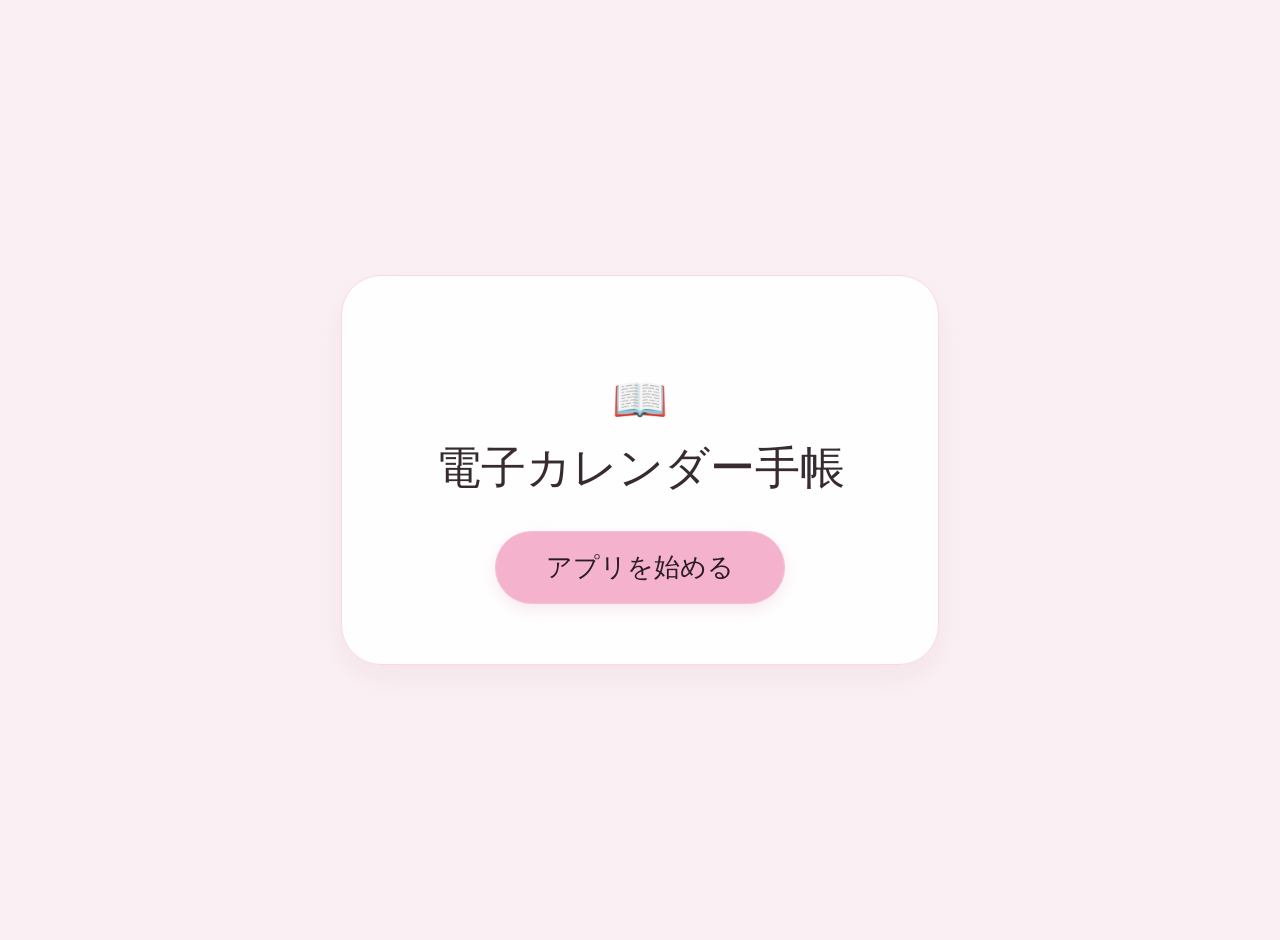
<file: index.html>
<!DOCTYPE html>
<html lang="ja">
<head>
    <meta charset="UTF-8">
    <meta name="viewport" content="width=device-width, initial-scale=1.0">
    <title>電子カレンダー手帳</title>
    <link rel="stylesheet" href="css/style.css">
</head>
<body class="home">
    <div class="home-box">
        <h1>📖<br>電子カレンダー手帳</h1>
        <a href="calendar.html" class="start-btn">アプリを始める</a>
    </div>
</body>
</html>
</file>
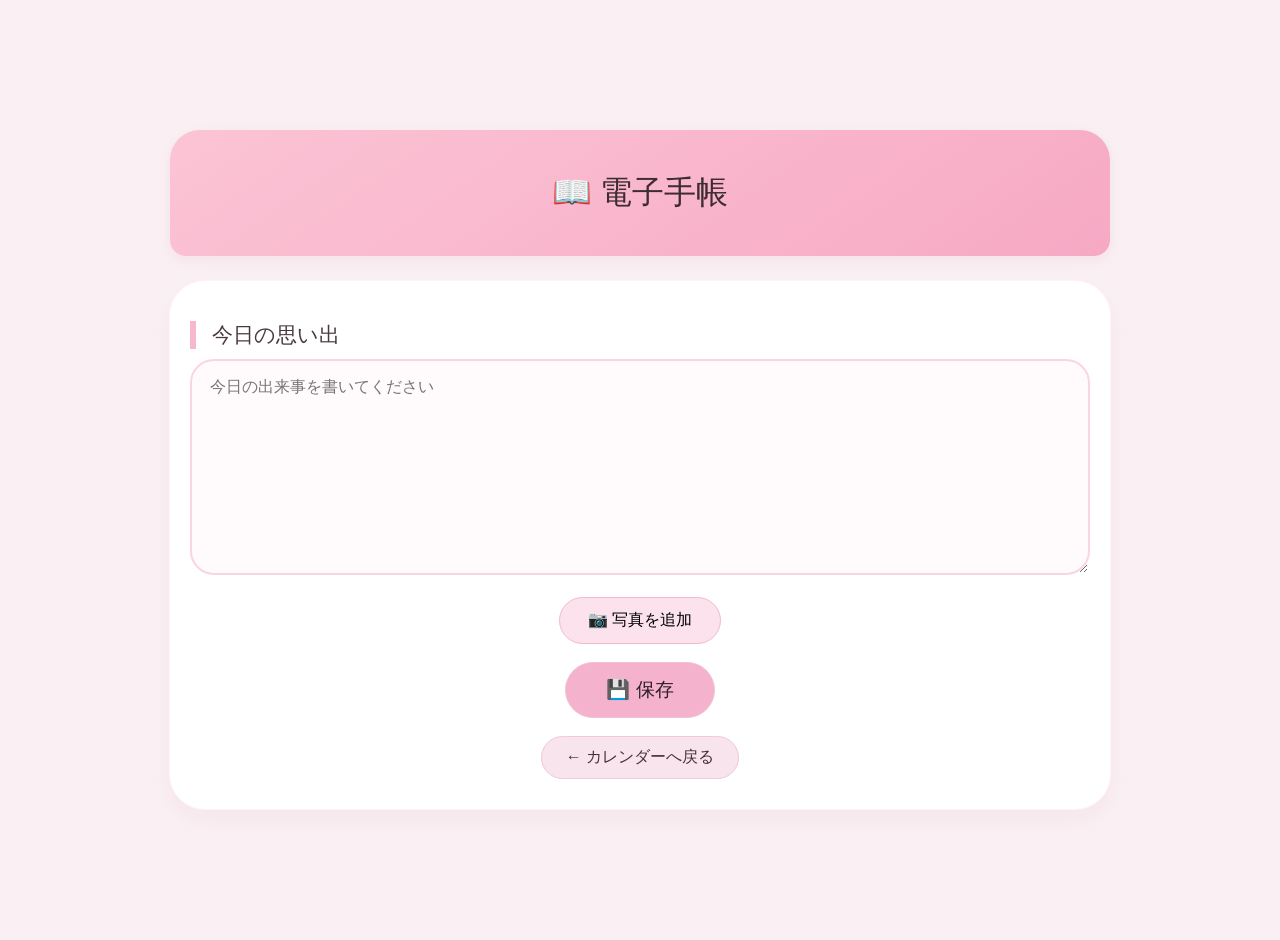
<file: diary.html>
<!DOCTYPE html>
<html lang="ja">
<head>
    <meta charset="UTF-8">
    <title>手帳</title>
    <link rel="stylesheet" href="css/style.css">
</head>
<body>
    <header>
        <h1>📖 電子手帳</h1>
    </header>
    <div class="calendar">
        <h2 id="today"></h2>
        <h3>今日の思い出</h3>
        <textarea id="diaryText" rows="10" placeholder="今日の出来事を書いてください"></textarea>
        <br><br>
        <label class="upload">
            📷 写真を追加
            <input type="file" accept="image/*">
        </label>
        <br><br>
        <button onclick="saveDiary()">💾 保存</button>
        <br><br>
        <a href="calendar.html">← カレンダーへ戻る</a>
    </div>
    <script>
        const params = new URLSearchParams(window.location.search);
        const date = params.get("date");
        document.getElementById("today").innerHTML = date;
        function saveDiary() {
            alert("保存しました！");
        }
    </script>
</body>
</html>
</file>
<file: css/style.css>
/* ----- 全体の中央寄せと柔らかい色合い ----- */
body {
    margin: 0;
    font-family: "Yu Gothic", "Hiragino Sans", sans-serif;
    background: #faf0f3;          /* 極淡いピンクベージュ */
    display: flex;
    flex-direction: column;
    align-items: center;
    justify-content: center;
    min-height: 100vh;
    padding: 20px;
}

/* ----- ホームページ専用 ----- */
body.home {
    background: #faf0f3;
}

.home-box {
    background: #ffffffec;
    padding: 60px 48px;
    border-radius: 40px;
    text-align: center;
    box-shadow: 0 12px 30px rgba(200, 140, 165, 0.12);
    border: 1px solid #fad8e5;
    max-width: 500px;
    width: 90%;
}

.home-box h1 {
    font-size: 2.8rem;
    font-weight: 450;
    color: #372b31;
    margin-bottom: 30px;
    line-height: 1.5;
}

.start-btn {
    background: #f5b2cc;
    padding: 18px 50px;
    border-radius: 60px;
    font-size: 1.6rem;
    text-decoration: none;
    color: #2b1d24;
    font-weight: 500;
    display: inline-block;
    border: 1px solid #f3c0d4;
    box-shadow: 0 6px 16px rgba(200, 120, 150, 0.15);
    transition: 0.25s;
}

.start-btn:hover {
    background: #ed9ebd;
    transform: scale(1.02);
}

/* ----- ヘッダー ----- */
header {
    width: 100%;
    max-width: 900px;
    background: linear-gradient(145deg, #fbc4d5, #f7a9c4);
    color: #3d2c33;
    text-align: center;
    padding: 20px;
    border-radius: 30px 30px 16px 16px;
    box-shadow: 0 4px 14px rgba(190, 120, 140, 0.12);
    margin-bottom: 24px;
}

header h1 {
    font-size: 2rem;
    font-weight: 500;
}
header p {
    margin-top: 4px;
    opacity: 0.8;
}

/* ----- カレンダーカード ----- */
.calendar {
    width: 100%;
    max-width: 900px;
    background: #fffffffa;
    padding: 24px 20px 30px;
    border-radius: 36px;
    box-shadow: 0 10px 24px rgba(210, 150, 170, 0.10);
    border: 1px solid rgba(255, 215, 225, 0.3);
    text-align: center;
}

.calendar h2 {
    font-size: 1.8rem;
    color: #4a3340;
    margin-top: 0;
    margin-bottom: 16px;
}

.calendar h3 {
    font-weight: 400;
    color: #4a3841;
    font-size: 1.3rem;
    text-align: left;
    border-left: 6px solid #f7b7ce;
    padding-left: 16px;
    margin: 16px 0 10px;
}

/* ----- テーブル (カレンダー) ----- */
table {
    width: 100%;
    border-collapse: collapse;
    table-layout: fixed;
}

th {
    background: #ffdce8;
    padding: 12px 0;
    font-weight: 500;
    color: #3f2d35;
}

td {
    border: 1px solid #f5dce4;
    height: 76px;
    vertical-align: top;
    background: #fff9fb;
    border-radius: 4px;
}

td a {
    display: block;
    width: 100%;
    height: 100%;
    padding: 8px 4px;
    text-decoration: none;
    color: #2d2228;
    border-radius: 4px;
    transition: 0.15s;
}

td a:hover {
    background: #ffe4ef;
}

.today {
    background: #fbc8db !important;
    font-weight: 600;
}
.today a {
    background: #fbc8db !important;
    color: #2f1a25;
}

/* ----- 日記ページ用 ----- */
textarea {
    width: 100%;
    padding: 16px 18px;
    font-size: 1rem;
    border: 2px solid #fad4e2;
    border-radius: 24px;
    background: #fffbfd;
    font-family: inherit;
    resize: vertical;
    box-sizing: border-box;
}

textarea:focus {
    outline: none;
    border-color: #f09bb9;
    box-shadow: 0 0 0 4px #fad4e2;
}

.upload {
    display: inline-block;
    background: #fce2ec;
    padding: 12px 28px;
    border-radius: 50px;
    cursor: pointer;
    border: 1px solid #f3bace;
    transition: 0.2s;
    font-size: 1rem;
}
.upload:hover {
    background: #f9d0df;
}
.upload input {
    display: none;
}

button {
    background: #f5b2cc;
    border: none;
    padding: 14px 40px;
    border-radius: 60px;
    font-size: 1.2rem;
    font-weight: 500;
    color: #2d1e26;
    cursor: pointer;
    border: 1px solid #f3c0d4;
    transition: 0.2s;
}
button:hover {
    background: #f09bb9;
    transform: translateY(-2px);
}

a {
    color: #4a2f3b;
    text-decoration: none;
}
a:hover {
    text-decoration: underline;
}

/* ----- 戻るリンク ----- */
.calendar a[href="calendar.html"] {
    display: inline-block;
    background: #f7e4ec;
    padding: 10px 24px;
    border-radius: 40px;
    border: 1px solid #f3c8d9;
    transition: 0.2s;
}
.calendar a[href="calendar.html"]:hover {
    background: #fbd6e5;
    text-decoration: none;
}
</file>
